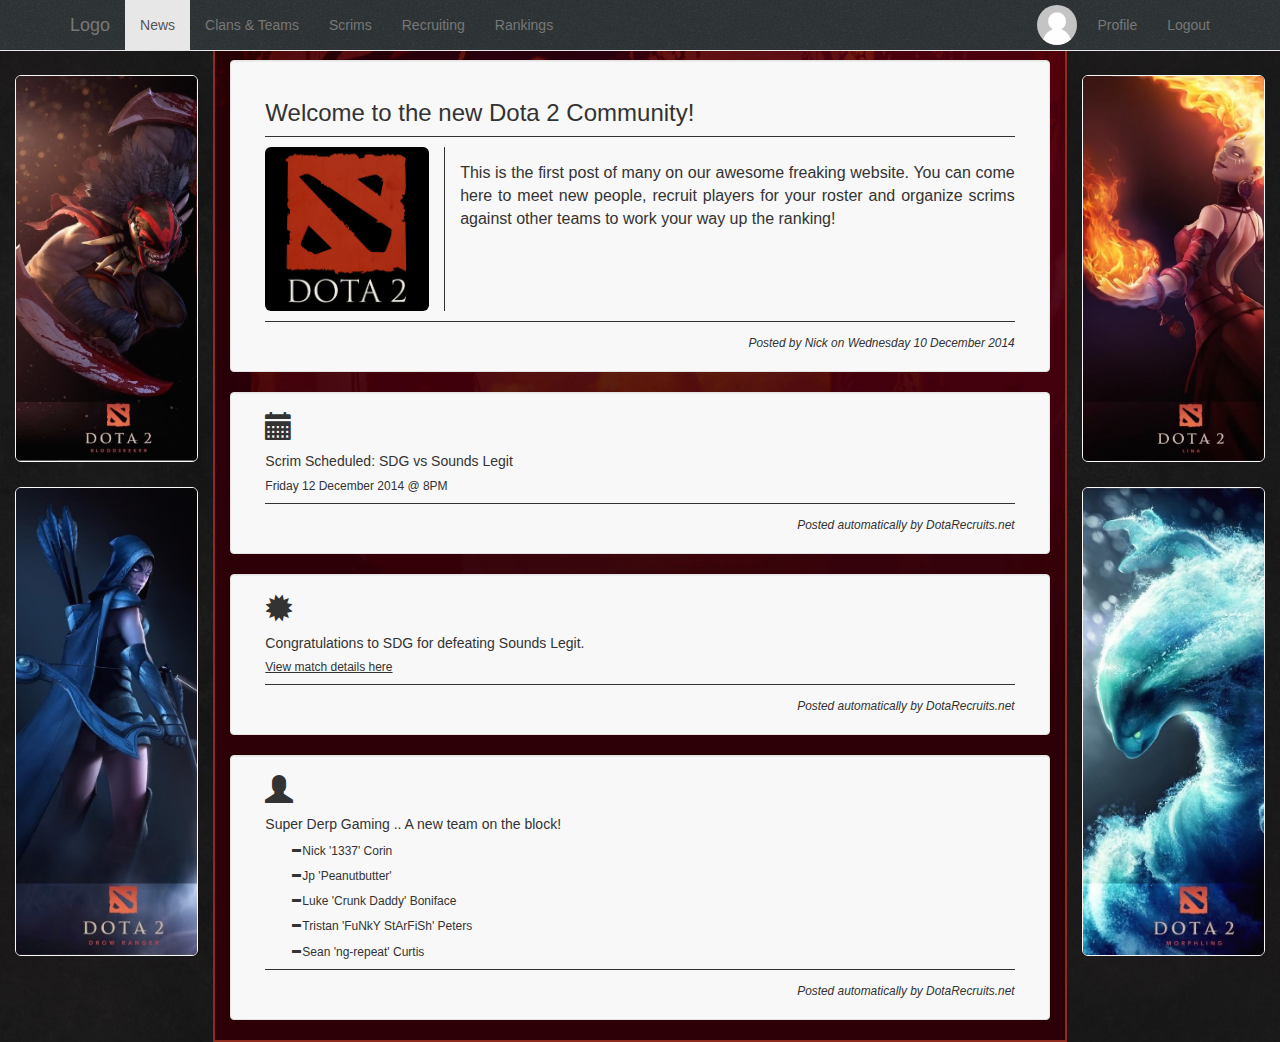
<file: index.html>
<!DOCTYPE html>
<html ng-app="Recruiting">
<head lang="en">
    <meta charset="UTF-8">
    <title>Dota Recruits</title>

    <link rel="stylesheet" href="bootstrap/css/bootstrap.min.css"/>
    <link rel="stylesheet" href="stylesheets/template.css"/>
    <link rel="stylesheet" href="stylesheets/tabs.css"/>
    <script src="js/jquery-2.1.1.min.js"></script>
    <script src="bootstrap/js/bootstrap.min.js"></script>
    <script src="js/angular.min.js"></script>
    <script src="js/angular-route.min.js"></script>
    <script src="js/dirPagination.js"></script>
    <script src="js/config.js"></script>

</head>
<body ng-controller="globalController">
    <nav class="navbar navbar-default navbar-fixed-top" role="navigation">
        <div class="container">
            <div class="navbar-header">
                <a class="navbar-brand" href="#">Logo</a>
                <button type="button" class="btn-lg navbar-toggle collapsed" data-toggle="collapse" data-target="#collapsed-navbar">
                    <span class="sr-only">Toggle navigation</span>
                    <span class="icon-bar"></span>
                    <span class="icon-bar"></span>
                    <span class="icon-bar"></span>
                </button>
            </div>

            <div class="collapse navbar-collapse" id="collapsed-navbar">
                <ul class="nav navbar-nav">
                    <li ng-class="{ active: isActive('/news')}"><a ng-href="#news">News</a></li>
                    <li ng-class="{ active: isActive('/clans-and-teams')}"><a href="#clans-and-teams">Clans &amp; Teams</a></li>
                    <li ng-class="{ active: isActive('/scrims')}"><a href="#">Scrims</a></li>
                    <li ng-class="{ active: isActive('/recruiting')}"><a href="#recruiting">Recruiting</a></li>
                    <li ng-class="{ active: isActive('/rankings')}"><a href="#rankings">Rankings</a></li>
                    <li class="divider"></li>
                </ul>

                <ul class="nav navbar-nav navbar-right">
                    <li><img class="img-circle nav-profile-image" src="images/default_pic.png" /></li>
                    <li ng-class="{ active: isActive('/profile')}"><a ng-href="#profile">Profile</a></li>
                    <li><a href="#">Logout</a></li>
                </ul>
            </div>
        </div>
    </nav>

    <div id="main-wrapper" class="container">

        <div class="hidden-xs hidden-sm col-md-2">
            <img src="images/bloodseeker.jpg" class="left-side-image img-rounded"/>
            <img src="images/drow.jpg" class="right-side-image img-rounded"/>
        </div>

        <div ng-view id="main-content" class="container col-xs-12 col-sm-12 col-md-8">
        </div>

        <div class="hidden-xs hidden-sm col-md-2">
            <img src="images/lina.jpg" class="right-side-image img-rounded"/>
            <img src="images/morphling.jpg" class="right-side-image img-rounded"/>
        </div>

    </div>
</body>
</html>
</file>
<file: stylesheets/template.css>
@media (max-width: 992px) {

    body {
        background-image: url("../images/dota-background.jpg");
        background-repeat: no-repeat;
        background-color: #2D0007;
    }

    #main-wrapper {
        margin: 0;
        padding: 0;
        /*padding-top: 50px;*/
    }

    .nav-profile-image {
        display: none;
    }

    #main-content {
        border: none;
    }

    .navbar {
        font-size: 24px;
    }

    nav button {

    }
}

@media (min-width: 993px) {
    .nav-profile-image {
        height: 40px;
        margin-top: 5px;
        margin-right: 5px;
    }

    #main-content {
        border-left: 2px solid #8e2c1f;
        border-right: 2px solid #8e2c1f;
        border-bottom: 2px solid #8e2c1f;
        background-image: url("../images/dota-background.jpg");
        background-repeat: no-repeat;
        background-color: #2D0007;
    }

    .left-side-image {
        width: 100%;
    }

    .right-side-image {
        width: 100%;
    }

    body {
        background-image: url("../images/bg_main.jpg");
        background-size: 100%;
    }
}

html {
    height: 100%;
    overflow-y: scroll;
}

body {
    height: 100%;
}

.navbar {
    background-image: url('../images/noise-background.jpg');
    background-color: #F8F8F8;
}

.navbar-default .navbar-nav > li > a:hover {
    color: #555;
    background-color: #E7E7E7;
    opacity: 0.6;
}

.navbar-default .navbar-nav > .active > a:hover {
    color: #555;
    background-color: #E7E7E7;
    opacity: 1;
}

.left-side-image {
    margin-top: 25px;
    border: 1px solid #F8F8F8;
}

.right-side-image {
    margin-top: 25px;
    border: 1px solid #F8F8F8;
}

#main-wrapper {
    position: absolute;
    top: 50px;
    width: 100%;
    padding-left: 0;
    padding-right: 0;
}

#main-content {
    padding-top: 10px;
    height: 100%;
    min-height: 100%;
}

.content-block {
    background-color: rgb(248,248,248);
    color: #333;
}

hr {
    border-color: #333;
    margin-top: 10px;
    margin-bottom: 10px;
}
</file>
<file: stylesheets/tabs.css>
.tabs-below > .nav-tabs,
.tabs-right > .nav-tabs,
.tabs-left > .nav-tabs {
    border-bottom: 0;
}

.tab-content > .tab-pane,
.pill-content > .pill-pane {
    display: none;
}

.tab-content > .active,
.pill-content > .active {
    display: block;
}

.tabs-below > .nav-tabs {
    border-top: 1px solid #ddd;
}

.tabs-below > .nav-tabs > li {
    margin-top: -1px;
    margin-bottom: 0;
}

.tabs-below > .nav-tabs > li > a {
    -webkit-border-radius: 0 0 4px 4px;
    -moz-border-radius: 0 0 4px 4px;
    border-radius: 0 0 4px 4px;
}

.tabs-below > .nav-tabs > li > a:hover,
.tabs-below > .nav-tabs > li > a:focus {
    border-top-color: #ddd;
    border-bottom-color: transparent;
}

.tabs-below > .nav-tabs > .active > a,
.tabs-below > .nav-tabs > .active > a:hover,
.tabs-below > .nav-tabs > .active > a:focus {
    border-color: transparent #ddd #ddd #ddd;
}

.tabs-left > .nav-tabs > li,
.tabs-right > .nav-tabs > li {
    float: none;
}

.tabs-left > .nav-tabs > li > a,
.tabs-right > .nav-tabs > li > a {
    min-width: 74px;
    margin-right: 0;
    margin-bottom: 3px;
}

.tabs-left > .nav-tabs {
    float: left;
    margin-right: 19px;
    border-right: 1px solid #ddd;
}

.tabs-left > .nav-tabs > li > a {
    margin-right: -1px;
    -webkit-border-radius: 4px 0 0 4px;
    -moz-border-radius: 4px 0 0 4px;
    border-radius: 4px 0 0 4px;
}

.tabs-left > .nav-tabs > li > a:hover,
.tabs-left > .nav-tabs > li > a:focus {
    border-color: #eeeeee #dddddd #eeeeee #eeeeee;
}

.tabs-left > .nav-tabs .active > a,
.tabs-left > .nav-tabs .active > a:hover,
.tabs-left > .nav-tabs .active > a:focus {
    border-color: #ddd transparent #ddd #ddd;
    *border-right-color: #ffffff;
}

.tabs-right > .nav-tabs {
    float: right;
    margin-left: 19px;
    border-left: 1px solid #ddd;
}

.tabs-right > .nav-tabs > li > a {
    margin-left: -1px;
    -webkit-border-radius: 0 4px 4px 0;
    -moz-border-radius: 0 4px 4px 0;
    border-radius: 0 4px 4px 0;
}

.tabs-right > .nav-tabs > li > a:hover,
.tabs-right > .nav-tabs > li > a:focus {
    border-color: #eeeeee #eeeeee #eeeeee #dddddd;
}

.tabs-right > .nav-tabs .active > a,
.tabs-right > .nav-tabs .active > a:hover,
.tabs-right > .nav-tabs .active > a:focus {
    border-color: #ddd #ddd #ddd transparent;
    *border-left-color: #ffffff;
}
</file>
